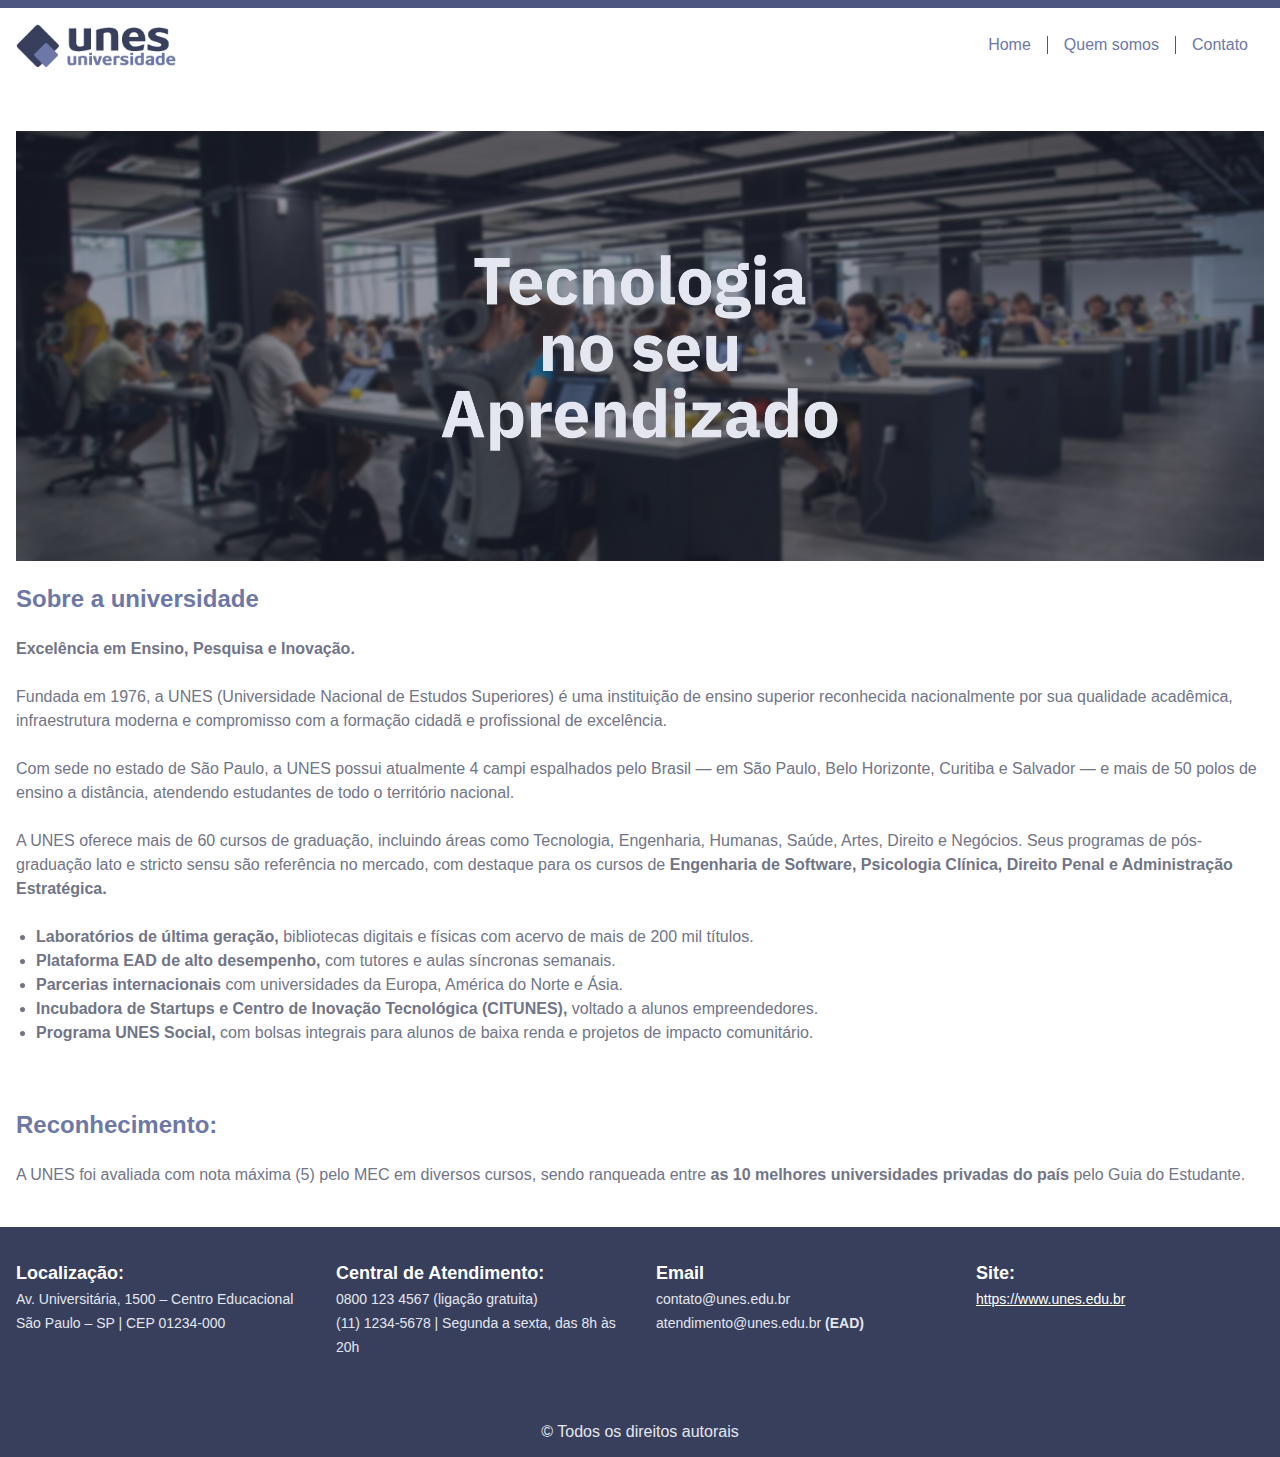
<file: index.html>
<!DOCTYPE html>
<html lang="pt-br">

<head>
	<meta charset="UTF-8">
	<meta name="viewport" content="width=device-width, initial-scale=1.0">
	<link rel="shortcut icon" type="imagex/png" href="assets/img/small-logo.png">
	<link rel="stylesheet" href="assets/css/style.css">

	<!-- Open Graph (para Facebook, LinkedIn, WhatsApp etc) -->
	<meta property="og:title" content="Universidade UNES" />
	<meta property="og:description" content="Excelência em Ensino, Pesquisa e Inovação." />
	<meta property="og:image" content="https://projetounes.vercel.app/assets/img/capa.png" />
	<meta property="og:url" content="https://projetounes.vercel.app" />
	<meta property="og:type" content="website" />
	<title>UNES | Home</title>
</head>

<body>
	<header>
		<img src="assets/img/logo.png" alt="Logo">
		<nav>
			<ul>
				<li>
					<a href="">Home</a>
				</li>
				<li>
					<a href="/quem-somos/index.html">Quem somos</a>
				</li>
				<li>
					<a href="/contato/index.html">Contato</a>
				</li>
			</ul>
		</nav>
	</header>

	<div class="line-top"></div>

	<main>
		<section>
			<img src="assets/img/capa-unes.png" alt="Capa">
			<h2>Sobre a universidade</h2>
			<p><strong>Excelência em Ensino, Pesquisa e Inovação.</strong></p>
			<p>
				Fundada em 1976, a UNES (Universidade Nacional de Estudos Superiores) é uma instituição de ensino superior reconhecida nacionalmente por sua qualidade acadêmica, infraestrutura moderna e compromisso com a formação cidadã e profissional de excelência.
			</p>
			<p>
				Com sede no estado de São Paulo, a UNES possui atualmente 4 campi espalhados pelo Brasil — em São Paulo, Belo Horizonte, Curitiba e Salvador — e mais de 50 polos de ensino a distância, atendendo estudantes de todo o território nacional.
			</p>
			<p>
				A UNES oferece mais de 60 cursos de graduação, incluindo áreas como Tecnologia, Engenharia, Humanas, Saúde, Artes, Direito e Negócios. Seus programas de pós-graduação lato e stricto sensu são referência no mercado, com destaque para os cursos de <strong>Engenharia de Software, Psicologia Clínica, Direito Penal e Administração Estratégica.</strong>
			</p>
			<ul>
				<li>
					<p><strong>Laboratórios de última geração,</strong> bibliotecas digitais e físicas com acervo de mais de 200 mil títulos.</p>
				</li>
				<li>
					<p><strong>Plataforma EAD de alto desempenho,</strong> com tutores e aulas síncronas semanais.</p>
				</li>
				<li>
					<p><strong>Parcerias internacionais</strong> com universidades da Europa, América do Norte e Ásia.</p>
				</li>
				<li>
					<p><strong>Incubadora de Startups e Centro de Inovação Tecnológica (CITUNES),</strong> voltado a alunos empreendedores.</p>
				</li>
				<li>
					<p><strong>Programa UNES Social,</strong> com bolsas integrais para alunos de baixa renda e projetos de impacto comunitário.</p>
				</li>
			</ul>

			<br>

			<h2>Reconhecimento:</h2>
			<p>
				A UNES foi avaliada com nota máxima (5) pelo MEC em diversos cursos, sendo ranqueada entre <strong>as 10 melhores universidades privadas do país</strong> pelo Guia do Estudante.
			</p>
		</section>
	</main>

	<footer>
		<div class="footer">
			<div class="column">
				<p class="title"><strong>Localização:</strong></p>
				<p>Av. Universitária, 1500 – Centro Educacional São Paulo – SP | CEP 01234-000</p>
			</div>
			<div class="column">
				<p class="title"><strong>Central de Atendimento:</strong></p>
				<p>0800 123 4567 (ligação gratuita)</p>
				<p>(11) 1234-5678 | Segunda a sexta, das 8h às 20h</p>
			</div>
			<div class="column">
				<p class="title"><strong>Email</strong></p>
				<p>contato@unes.edu.br</p>
				<p>atendimento@unes.edu.br <strong>(EAD)</strong></p>
			</div>
			<div class="column">
				<p class="title"><strong>Site:</strong></p>
				<a href="" title="site">https://www.unes.edu.br</a>
			</div>
		</div>
		&copy; Todos os direitos autorais
	</footer>
</body>

</html>
</file>
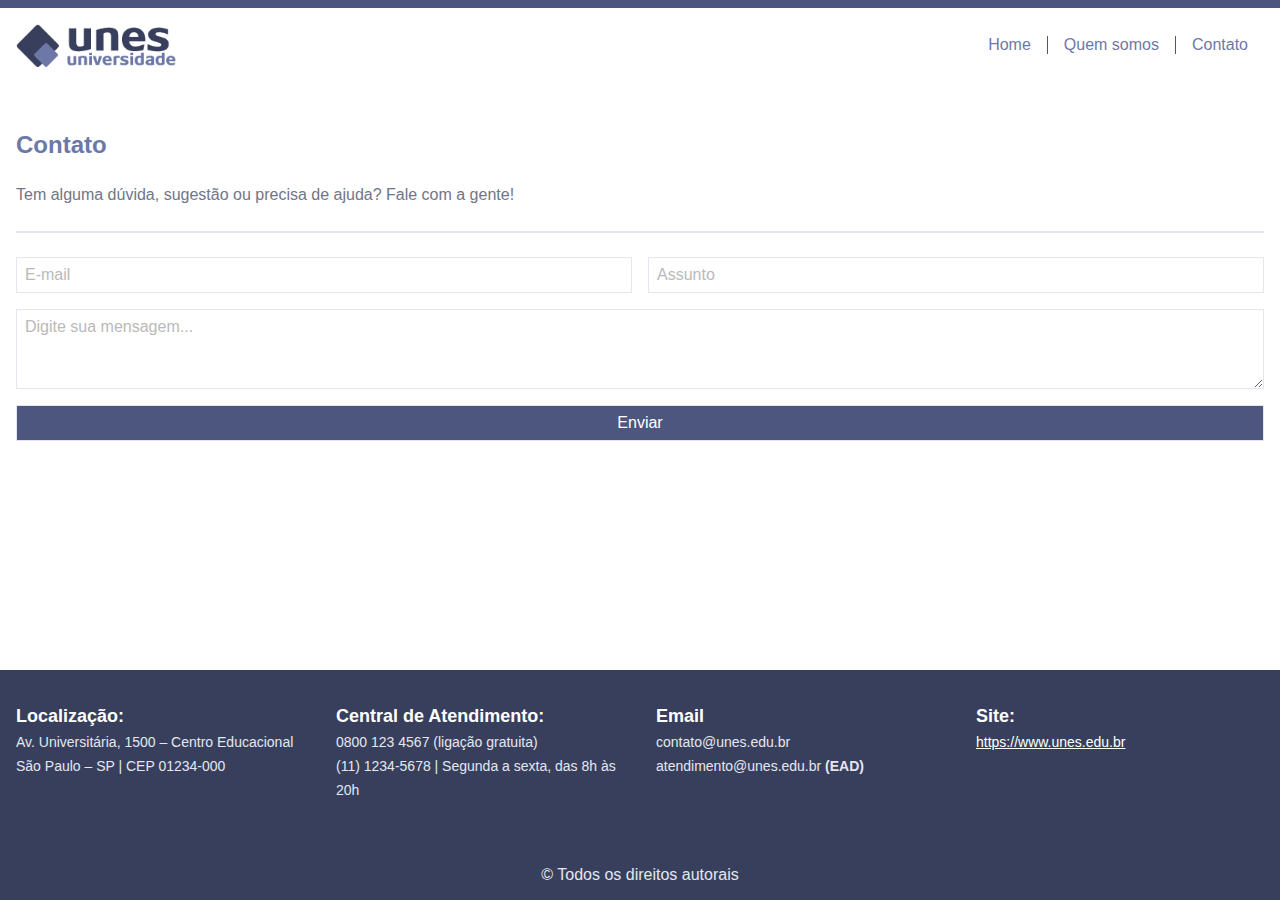
<file: contato/index.html>
<!DOCTYPE html>
<html lang="pt-br">

<head>
	<meta charset="UTF-8">
	<meta name="viewport" content="width=device-width, initial-scale=1.0">
	<link rel="shortcut icon" type="imagex/png" href="../assets/img/small-logo.png">
	<link rel="stylesheet" href="../assets/css/style.css">
	<title>UNES | Contato</title>
</head>

<body>
	<header>
		<img src="../assets/img/logo.png" alt="Logo">
		<nav>
			<ul>
				<li>
					<a href="../index.html">Home</a>
				</li>
				<li>
					<a href="/quem-somos/index.html">Quem somos</a>
				</li>
				<li>
					<a href="">Contato</a>
				</li>
			</ul>
		</nav>
	</header>

	<div class="line-top"></div>

	<main>
		<section>
			<h2>Contato</h2>
			<p>
				Tem alguma dúvida, sugestão ou precisa de ajuda? Fale com a gente!
			</p>

			<hr>

			<form>
				<div class="inputs">
					<input type="text" name="email" placeholder="E-mail">
					<input type="text" name="assunto" placeholder="Assunto">
				</div>
				<textarea placeholder="Digite sua mensagem..."></textarea>

				<input type="submit" value="Enviar">
			</form>
		</section>
	</main>

	<footer>
		<div class="footer">
			<div class="column">
				<p class="title"><strong>Localização:</strong></p>
				<p>Av. Universitária, 1500 – Centro Educacional São Paulo – SP | CEP 01234-000</p>
			</div>
			<div class="column">
				<p class="title"><strong>Central de Atendimento:</strong></p>
				<p>0800 123 4567 (ligação gratuita)</p>
				<p>(11) 1234-5678 | Segunda a sexta, das 8h às 20h</p>
			</div>
			<div class="column">
				<p class="title"><strong>Email</strong></p>
				<p>contato@unes.edu.br</p>
				<p>atendimento@unes.edu.br <strong>(EAD)</strong></p>
			</div>
			<div class="column">
				<p class="title"><strong>Site:</strong></p>
				<a href="" title="site">https://www.unes.edu.br</a>
			</div>
		</div>
		&copy; Todos os direitos autorais
	</footer>
</html>
</file>
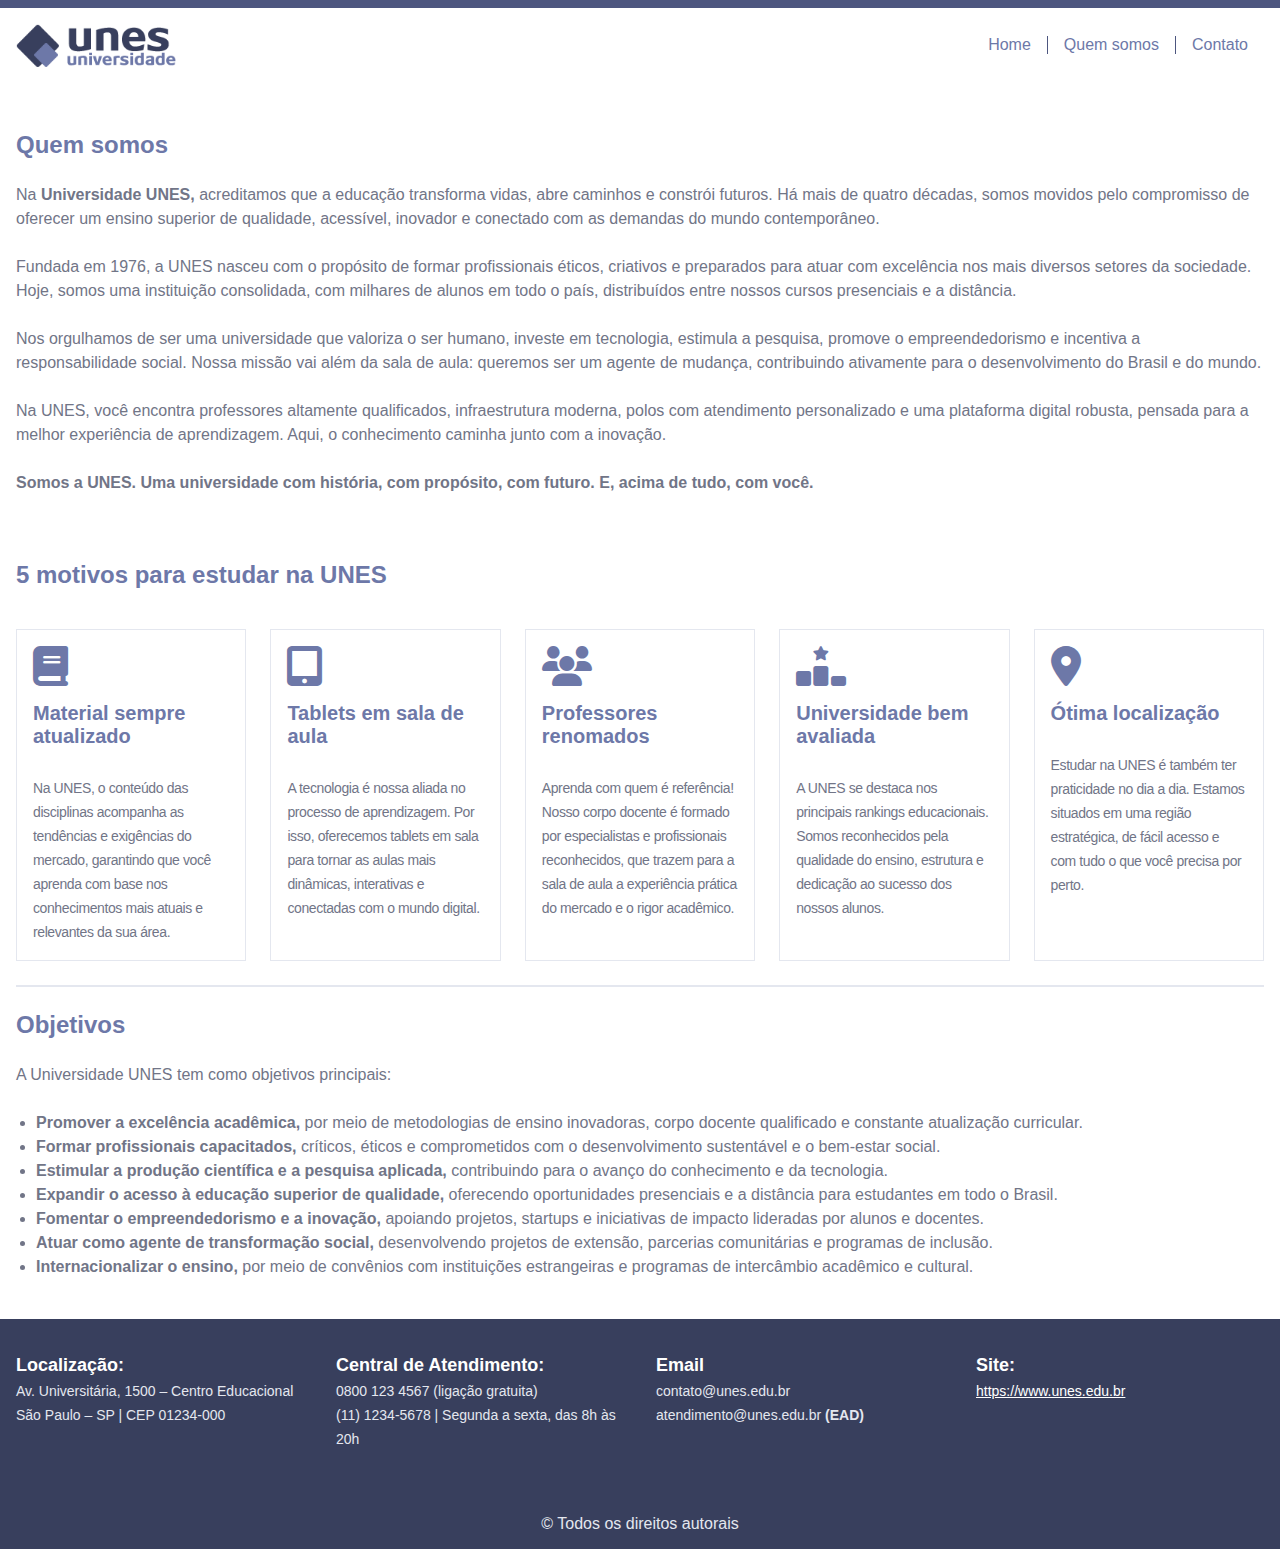
<file: quem-somos/index.html>
<!DOCTYPE html>
<html lang="pt-br">

<head>
	<meta charset="UTF-8">
	<meta name="viewport" content="width=device-width, initial-scale=1.0">
	<link rel="shortcut icon" type="imagex/png" href="../assets/img/small-logo.png">
	<link rel="stylesheet" href="../assets/css/style.css">
	<link rel="stylesheet" href="https://cdnjs.cloudflare.com/ajax/libs/font-awesome/6.7.2/css/all.min.css" integrity="sha512-Evv84Mr4kqVGRNSgIGL/F/aIDqQb7xQ2vcrdIwxfjThSH8CSR7PBEakCr51Ck+w+/U6swU2Im1vVX0SVk9ABhg==" crossorigin="anonymous" referrerpolicy="no-referrer" />
	<title>UNES | Quem somos</title>
</head>

<body>

	<header>
		<img src="../assets/img/logo.png" alt="Logo">
		<nav>
			<ul>
				<li>
					<a href="../index.html">Home</a>
				</li>
				<li>
					<a href="">Quem somos</a>
				</li>
				<li>
					<a href="/contato/index.html">Contato</a>
				</li>
			</ul>
		</nav>
	</header>

	<div class="line-top"></div>

	<main>
		<section>
			<h2>Quem somos</h2>
			<p>
				Na <strong>Universidade UNES,</strong> acreditamos que a educação transforma vidas, abre caminhos e constrói
				futuros. Há mais de quatro décadas, somos movidos pelo compromisso de oferecer um ensino superior de qualidade,
				acessível, inovador e conectado com as demandas do mundo contemporâneo.
			</p>
			<p>
				Fundada em 1976, a UNES nasceu com o propósito de formar profissionais éticos, criativos e preparados para atuar
				com excelência nos mais diversos setores da sociedade. Hoje, somos uma instituição consolidada, com milhares de
				alunos em todo o país, distribuídos entre nossos cursos presenciais e a distância.
			</p>
			<p>
				Nos orgulhamos de ser uma universidade que valoriza o ser humano, investe em tecnologia, estimula a pesquisa,
				promove o empreendedorismo e incentiva a responsabilidade social. Nossa missão vai além da sala de aula:
				queremos ser um agente de mudança, contribuindo ativamente para o desenvolvimento do Brasil e do mundo.
			</p>
			<p>
				Na UNES, você encontra professores altamente qualificados, infraestrutura moderna, polos com atendimento
				personalizado e uma plataforma digital robusta, pensada para a melhor experiência de aprendizagem. Aqui, o
				conhecimento caminha junto com a inovação.
			</p>
			<p><strong>Somos a UNES. Uma universidade com história, com propósito, com futuro. E, acima de tudo, com
					você.</strong></p>

			<br>

			<h2>5 motivos para estudar na UNES</h2>
			<div class="cards">
				<div class="card">
					<i class="fa-solid fa-book"></i>
					<h3>Material sempre atualizado</h3>
					<p>
						Na UNES, o conteúdo das disciplinas acompanha as tendências e exigências do mercado, garantindo que você aprenda com base nos conhecimentos mais atuais e relevantes da sua área.
					</p>
				</div>
				<div class="card">
					<i class="fa-solid fa-tablet-screen-button"></i>
					<h3>Tablets em sala de aula</h3>
					<p>
						A tecnologia é nossa aliada no processo de aprendizagem. Por isso, oferecemos tablets em sala para tornar as aulas mais dinâmicas, interativas e conectadas com o mundo digital.
					</p>
				</div>
				<div class="card">
					<i class="fa-solid fa-users"></i>
					<h3>Professores renomados</h3>
					<p>
						Aprenda com quem é referência! Nosso corpo docente é formado por especialistas e profissionais reconhecidos, que trazem para a sala de aula a experiência prática do mercado e o rigor acadêmico.
					</p>
				</div>
				<div class="card">
					<i class="fa-solid fa-ranking-star"></i>
					<h3>Universidade bem avaliada</h3>
					<p>
						A UNES se destaca nos principais rankings educacionais. Somos reconhecidos pela qualidade do ensino, estrutura e dedicação ao sucesso dos nossos alunos.
					</p>
				</div>
				<div class="card">
					<i class="fa-solid fa-location-dot"></i>
					<h3>Ótima localização</h3>
					<p>
						Estudar na UNES é também ter praticidade no dia a dia. Estamos situados em uma região estratégica, de fácil acesso e com tudo o que você precisa por perto.
					</p>
				</div>
			</div>

			<hr>

			<h2>Objetivos</h2>
			<p>
				A Universidade UNES tem como objetivos principais:
			</p>
			<ul>
				<li>
					<p><strong>Promover a excelência acadêmica,</strong> por meio de metodologias de ensino inovadoras, corpo
						docente qualificado e constante atualização curricular.</p>
				</li>
				<li>
					<p><strong>Formar profissionais capacitados,</strong> críticos, éticos e comprometidos com o desenvolvimento
						sustentável e o bem-estar social.</p>
				</li>
				<li>
					<p><strong>Estimular a produção científica e a pesquisa aplicada,</strong> contribuindo para o avanço do
						conhecimento e da tecnologia.</p>
				</li>
				<li>
					<p><strong>Expandir o acesso à educação superior de qualidade,</strong> oferecendo oportunidades presenciais e
						a distância para estudantes em todo o Brasil.</p>
				</li>
				<li>
					<p><strong>Fomentar o empreendedorismo e a inovação,</strong> apoiando projetos, startups e iniciativas de
						impacto lideradas por alunos e docentes.</p>
				</li>
				<li>
					<p><strong>Atuar como agente de transformação social,</strong> desenvolvendo projetos de extensão, parcerias
						comunitárias e programas de inclusão.</p>
				</li>
				<li>
					<p><strong>Internacionalizar o ensino,</strong> por meio de convênios com instituições estrangeiras e
						programas de intercâmbio acadêmico e cultural.</p>
				</li>
			</ul>
		</section>
	</main>

	<footer>
		<div class="footer">
			<div class="column">
				<p class="title"><strong>Localização:</strong></p>
				<p>Av. Universitária, 1500 – Centro Educacional São Paulo – SP | CEP 01234-000</p>
			</div>
			<div class="column">
				<p class="title"><strong>Central de Atendimento:</strong></p>
				<p>0800 123 4567 (ligação gratuita)</p>
				<p>(11) 1234-5678 | Segunda a sexta, das 8h às 20h</p>
			</div>
			<div class="column">
				<p class="title"><strong>Email</strong></p>
				<p>contato@unes.edu.br</p>
				<p>atendimento@unes.edu.br <strong>(EAD)</strong></p>
			</div>
			<div class="column">
				<p class="title"><strong>Site:</strong></p>
				<a href="" title="site">https://www.unes.edu.br</a>
			</div>
		</div>
		&copy; Todos os direitos autorais
	</footer>

</html>
</file>
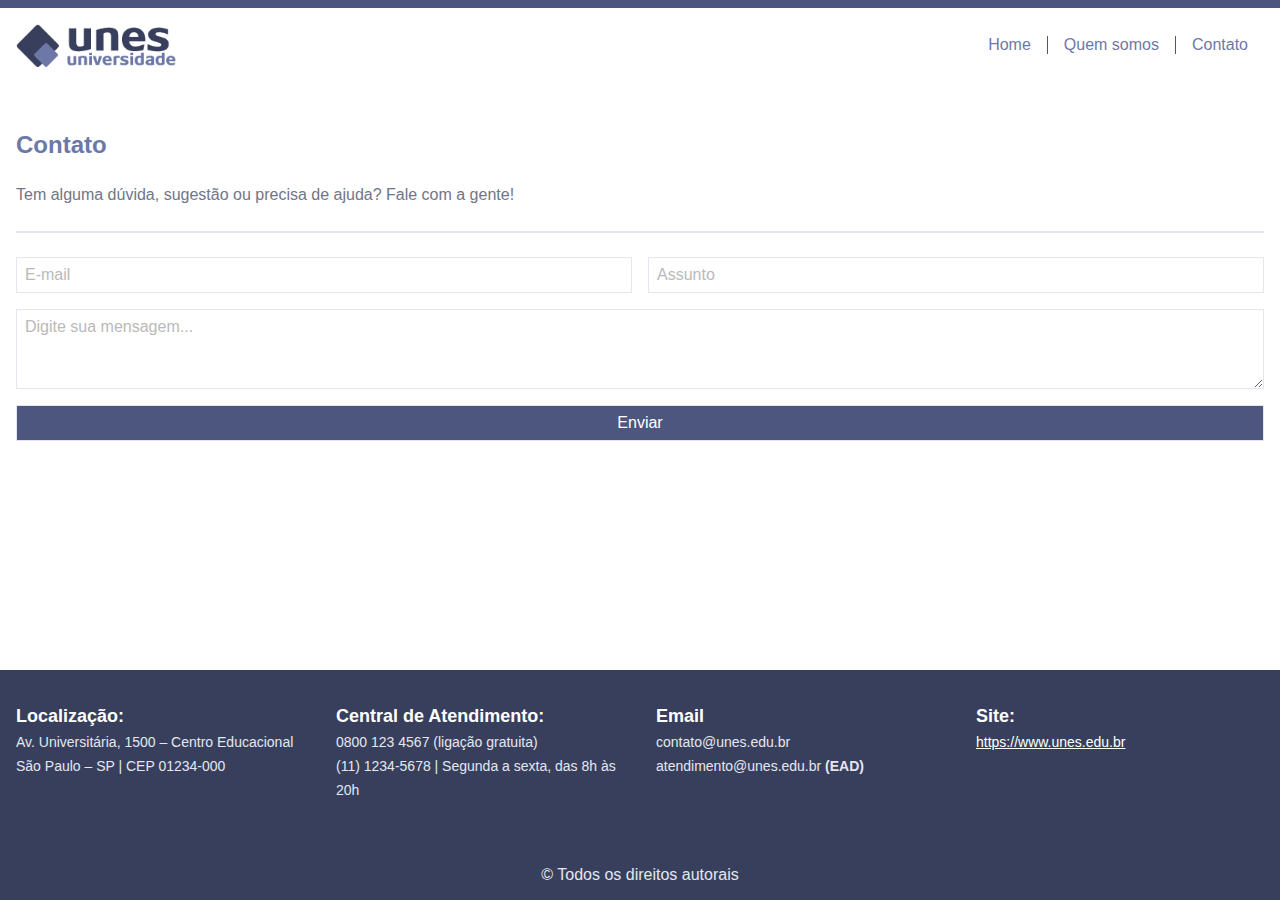
<file: pages/contato/index.html>
<!DOCTYPE html>
<html lang="pt-br">

<head>
	<meta charset="UTF-8">
	<meta name="viewport" content="width=device-width, initial-scale=1.0">
	<link rel="shortcut icon" type="imagex/png" href="../../assets/img/small-logo.png">
	<link rel="stylesheet" href="../../assets/css/style.css">
	<title>UNES | Contato</title>
</head>

<body>
	<header>
		<img src="../../assets/img/logo.png" alt="Logo">
		<nav>
			<ul>
				<li>
					<a href="../home/index.html">Home</a>
				</li>
				<li>
					<a href="../quem-somos/index.html">Quem somos</a>
				</li>
				<li>
					<a href="">Contato</a>
				</li>
			</ul>
		</nav>
	</header>

	<div class="line-top"></div>

	<main>
		<section>
			<h2>Contato</h2>
			<p>
				Tem alguma dúvida, sugestão ou precisa de ajuda? Fale com a gente!
			</p>

			<hr>

			<form>
				<div class="inputs">
					<input type="text" name="email" placeholder="E-mail">
					<input type="text" name="assunto" placeholder="Assunto">
				</div>
				<textarea placeholder="Digite sua mensagem..."></textarea>

				<input type="submit" value="Enviar">
			</form>
		</section>
	</main>

	<footer>
		<div class="footer">
			<div class="column">
				<p class="title"><strong>Localização:</strong></p>
				<p>Av. Universitária, 1500 – Centro Educacional São Paulo – SP | CEP 01234-000</p>
			</div>
			<div class="column">
				<p class="title"><strong>Central de Atendimento:</strong></p>
				<p>0800 123 4567 (ligação gratuita)</p>
				<p>(11) 1234-5678 | Segunda a sexta, das 8h às 20h</p>
			</div>
			<div class="column">
				<p class="title"><strong>Email</strong></p>
				<p>contato@unes.edu.br</p>
				<p>atendimento@unes.edu.br <strong>(EAD)</strong></p>
			</div>
			<div class="column">
				<p class="title"><strong>Site:</strong></p>
				<a href="" title="site">https://www.unes.edu.br</a>
			</div>
		</div>
		&copy; Todos os direitos autorais
	</footer>
</html>
</file>
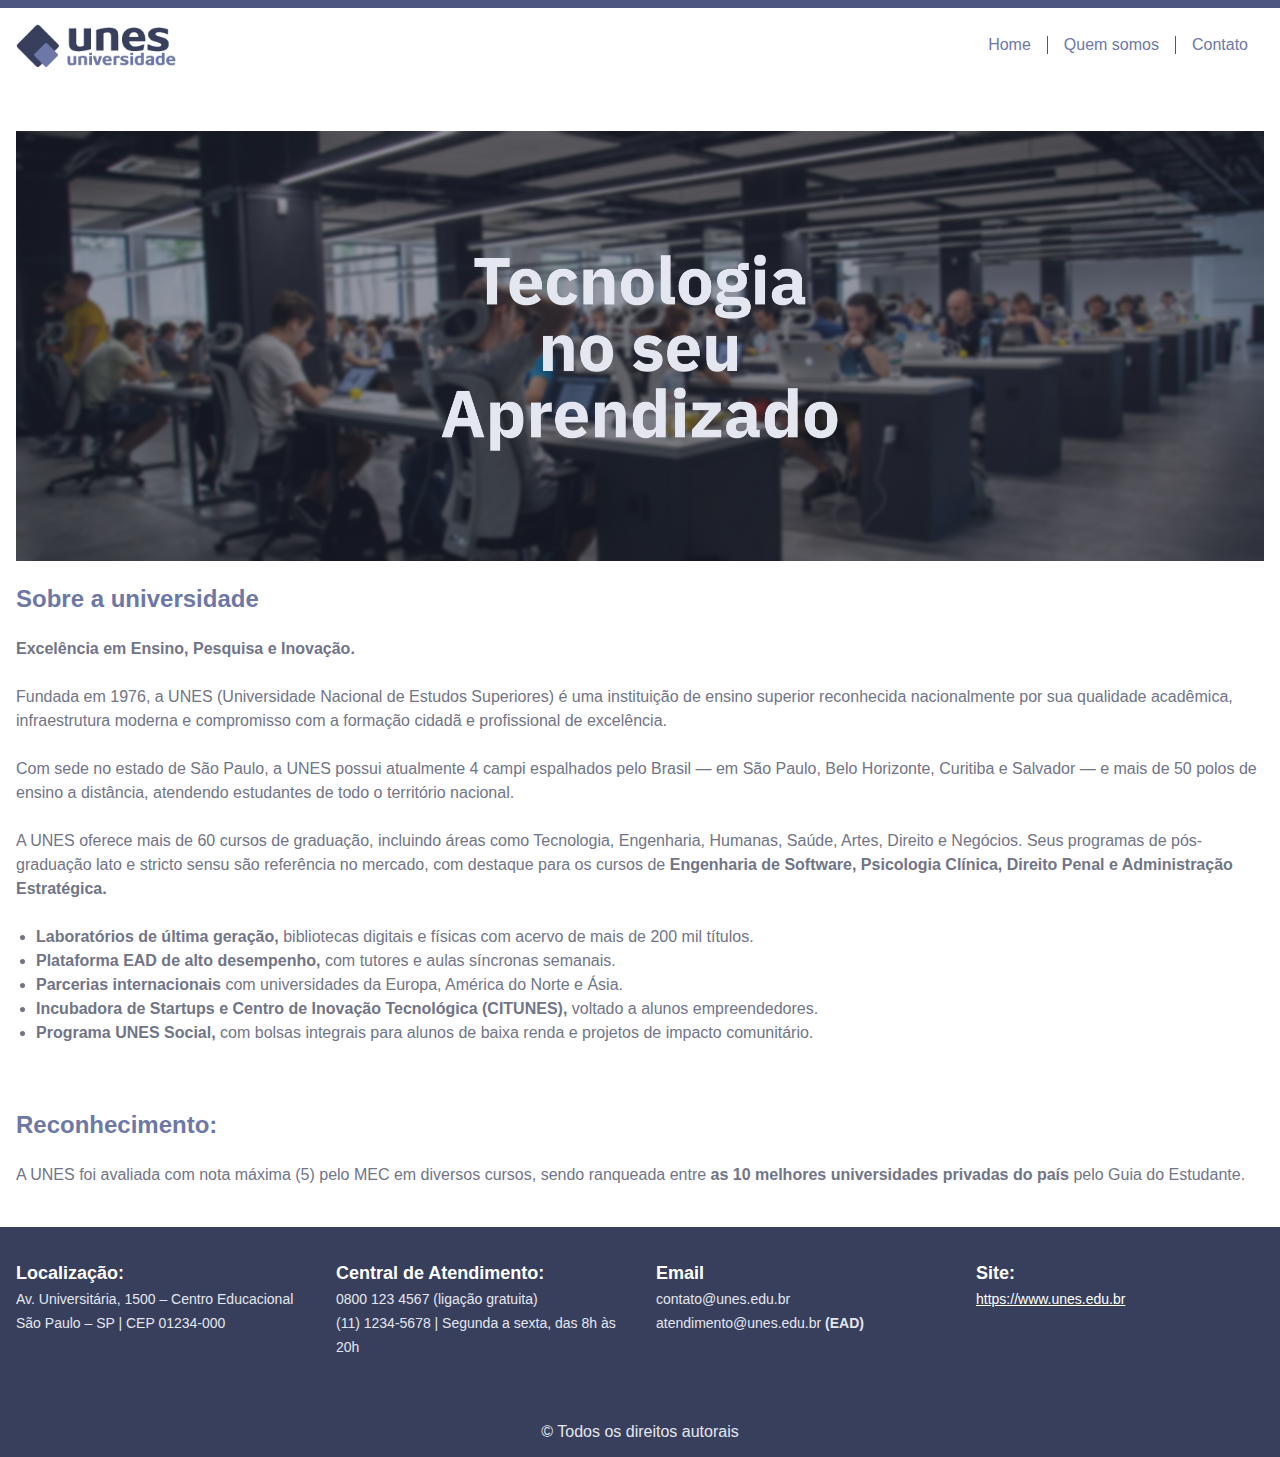
<file: pages/home/index.html>
<!DOCTYPE html>
<html lang="pt-br">

<head>
	<meta charset="UTF-8">
	<meta name="viewport" content="width=device-width, initial-scale=1.0">
	<link rel="shortcut icon" type="imagex/png" href="../../assets/img/small-logo.png">
	<link rel="stylesheet" href="../../assets/css/style.css">
	<title>UNES | Home</title>
</head>

<body>
	<header>
		<img src="../../assets/img/logo.png" alt="Logo">
		<nav>
			<ul>
				<li>
					<a href="">Home</a>
				</li>
				<li>
					<a href="../quem-somos/index.html">Quem somos</a>
				</li>
				<li>
					<a href="../contato/index.html">Contato</a>
				</li>
			</ul>
		</nav>
	</header>

	<div class="line-top"></div>

	<main>
		<section>
			<img src="../../assets/img/capa-unes.png" alt="Capa">
			<h2>Sobre a universidade</h2>
			<p><strong>Excelência em Ensino, Pesquisa e Inovação.</strong></p>
			<p>
				Fundada em 1976, a UNES (Universidade Nacional de Estudos Superiores) é uma instituição de ensino superior reconhecida nacionalmente por sua qualidade acadêmica, infraestrutura moderna e compromisso com a formação cidadã e profissional de excelência.
			</p>
			<p>
				Com sede no estado de São Paulo, a UNES possui atualmente 4 campi espalhados pelo Brasil — em São Paulo, Belo Horizonte, Curitiba e Salvador — e mais de 50 polos de ensino a distância, atendendo estudantes de todo o território nacional.
			</p>
			<p>
				A UNES oferece mais de 60 cursos de graduação, incluindo áreas como Tecnologia, Engenharia, Humanas, Saúde, Artes, Direito e Negócios. Seus programas de pós-graduação lato e stricto sensu são referência no mercado, com destaque para os cursos de <strong>Engenharia de Software, Psicologia Clínica, Direito Penal e Administração Estratégica.</strong>
			</p>
			<ul>
				<li>
					<p><strong>Laboratórios de última geração,</strong> bibliotecas digitais e físicas com acervo de mais de 200 mil títulos.</p>
				</li>
				<li>
					<p><strong>Plataforma EAD de alto desempenho,</strong> com tutores e aulas síncronas semanais.</p>
				</li>
				<li>
					<p><strong>Parcerias internacionais</strong> com universidades da Europa, América do Norte e Ásia.</p>
				</li>
				<li>
					<p><strong>Incubadora de Startups e Centro de Inovação Tecnológica (CITUNES),</strong> voltado a alunos empreendedores.</p>
				</li>
				<li>
					<p><strong>Programa UNES Social,</strong> com bolsas integrais para alunos de baixa renda e projetos de impacto comunitário.</p>
				</li>
			</ul>

			<br>

			<h2>Reconhecimento:</h2>
			<p>
				A UNES foi avaliada com nota máxima (5) pelo MEC em diversos cursos, sendo ranqueada entre <strong>as 10 melhores universidades privadas do país</strong> pelo Guia do Estudante.
			</p>
		</section>
	</main>

	<footer>
		<div class="footer">
			<div class="column">
				<p class="title"><strong>Localização:</strong></p>
				<p>Av. Universitária, 1500 – Centro Educacional São Paulo – SP | CEP 01234-000</p>
			</div>
			<div class="column">
				<p class="title"><strong>Central de Atendimento:</strong></p>
				<p>0800 123 4567 (ligação gratuita)</p>
				<p>(11) 1234-5678 | Segunda a sexta, das 8h às 20h</p>
			</div>
			<div class="column">
				<p class="title"><strong>Email</strong></p>
				<p>contato@unes.edu.br</p>
				<p>atendimento@unes.edu.br <strong>(EAD)</strong></p>
			</div>
			<div class="column">
				<p class="title"><strong>Site:</strong></p>
				<a href="" title="site">https://www.unes.edu.br</a>
			</div>
		</div>
		&copy; Todos os direitos autorais
	</footer>
</body>

</html>
</file>
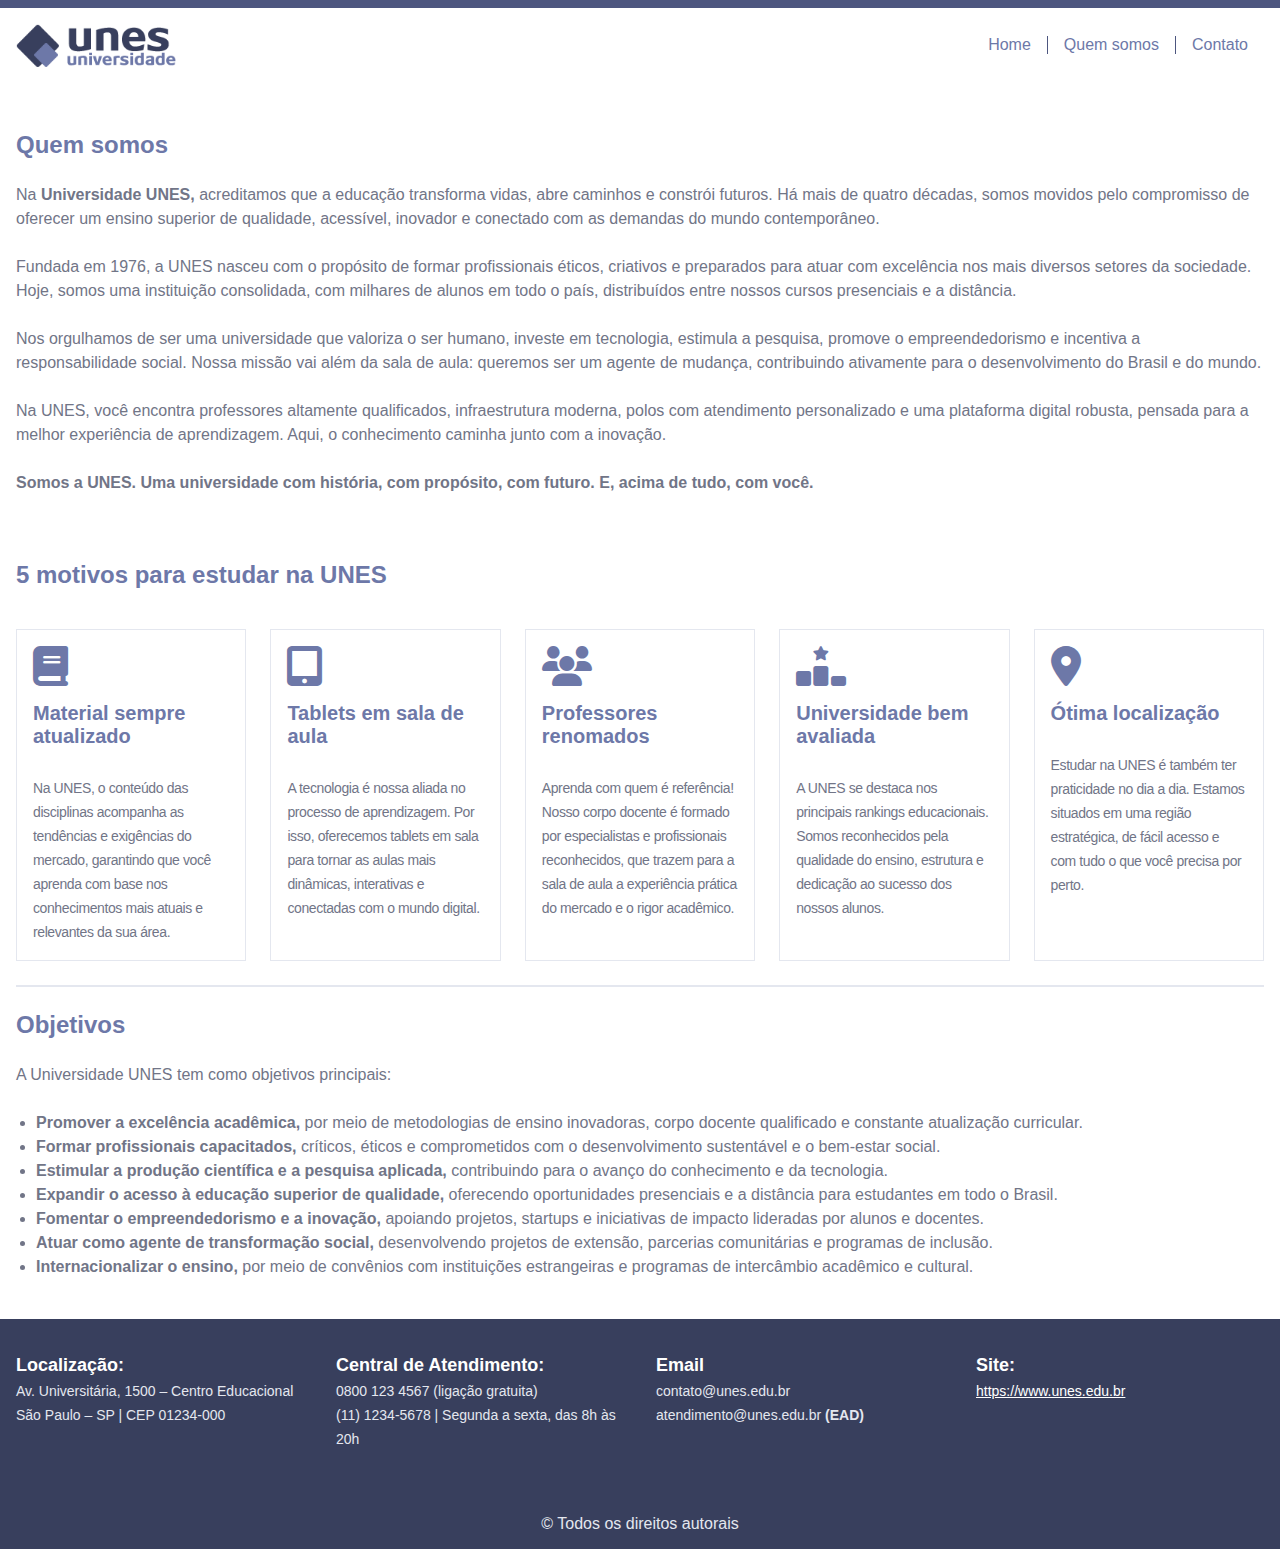
<file: pages/quem-somos/index.html>
<!DOCTYPE html>
<html lang="pt-br">

<head>
	<meta charset="UTF-8">
	<meta name="viewport" content="width=device-width, initial-scale=1.0">
	<link rel="shortcut icon" type="imagex/png" href="./assets/img/small-logo.png">
	<link rel="stylesheet" href="../../assets/css/style.css">
	<link rel="stylesheet" href="https://cdnjs.cloudflare.com/ajax/libs/font-awesome/6.7.2/css/all.min.css" integrity="sha512-Evv84Mr4kqVGRNSgIGL/F/aIDqQb7xQ2vcrdIwxfjThSH8CSR7PBEakCr51Ck+w+/U6swU2Im1vVX0SVk9ABhg==" crossorigin="anonymous" referrerpolicy="no-referrer" />

	<!-- Open Graph (para Facebook, LinkedIn, WhatsApp etc) -->
	<meta property="og:title" content="Universidade UNES" />
	<meta property="og:description" content="Excelência em Ensino, Pesquisa e Inovação." />
	<meta property="og:image" content="https://projetounes.vercel.app/Thumbnail.png" />
	<meta property="og:url" content="https://projetounes.vercel.app" />
	<meta property="og:type" content="website" />
	<title>UNES | Quem somos</title>
</head>

<body>

	<header>
		<img src="../../assets/img/logo.png" alt="Logo">
		<nav>
			<ul>
				<li>
					<a href="../home/index.html">Home</a>
				</li>
				<li>
					<a href="">Quem somos</a>
				</li>
				<li>
					<a href="../contato/index.html">Contato</a>
				</li>
			</ul>
		</nav>
	</header>

	<div class="line-top"></div>

	<main>
		<section>
			<h2>Quem somos</h2>
			<p>
				Na <strong>Universidade UNES,</strong> acreditamos que a educação transforma vidas, abre caminhos e constrói
				futuros. Há mais de quatro décadas, somos movidos pelo compromisso de oferecer um ensino superior de qualidade,
				acessível, inovador e conectado com as demandas do mundo contemporâneo.
			</p>
			<p>
				Fundada em 1976, a UNES nasceu com o propósito de formar profissionais éticos, criativos e preparados para atuar
				com excelência nos mais diversos setores da sociedade. Hoje, somos uma instituição consolidada, com milhares de
				alunos em todo o país, distribuídos entre nossos cursos presenciais e a distância.
			</p>
			<p>
				Nos orgulhamos de ser uma universidade que valoriza o ser humano, investe em tecnologia, estimula a pesquisa,
				promove o empreendedorismo e incentiva a responsabilidade social. Nossa missão vai além da sala de aula:
				queremos ser um agente de mudança, contribuindo ativamente para o desenvolvimento do Brasil e do mundo.
			</p>
			<p>
				Na UNES, você encontra professores altamente qualificados, infraestrutura moderna, polos com atendimento
				personalizado e uma plataforma digital robusta, pensada para a melhor experiência de aprendizagem. Aqui, o
				conhecimento caminha junto com a inovação.
			</p>
			<p><strong>Somos a UNES. Uma universidade com história, com propósito, com futuro. E, acima de tudo, com
					você.</strong></p>

			<br>

			<h2>5 motivos para estudar na UNES</h2>
			<div class="cards">
				<div class="card">
					<i class="fa-solid fa-book"></i>
					<h3>Material sempre atualizado</h3>
					<p>
						Na UNES, o conteúdo das disciplinas acompanha as tendências e exigências do mercado, garantindo que você aprenda com base nos conhecimentos mais atuais e relevantes da sua área.
					</p>
				</div>
				<div class="card">
					<i class="fa-solid fa-tablet-screen-button"></i>
					<h3>Tablets em sala de aula</h3>
					<p>
						A tecnologia é nossa aliada no processo de aprendizagem. Por isso, oferecemos tablets em sala para tornar as aulas mais dinâmicas, interativas e conectadas com o mundo digital.
					</p>
				</div>
				<div class="card">
					<i class="fa-solid fa-users"></i>
					<h3>Professores renomados</h3>
					<p>
						Aprenda com quem é referência! Nosso corpo docente é formado por especialistas e profissionais reconhecidos, que trazem para a sala de aula a experiência prática do mercado e o rigor acadêmico.
					</p>
				</div>
				<div class="card">
					<i class="fa-solid fa-ranking-star"></i>
					<h3>Universidade bem avaliada</h3>
					<p>
						A UNES se destaca nos principais rankings educacionais. Somos reconhecidos pela qualidade do ensino, estrutura e dedicação ao sucesso dos nossos alunos.
					</p>
				</div>
				<div class="card">
					<i class="fa-solid fa-location-dot"></i>
					<h3>Ótima localização</h3>
					<p>
						Estudar na UNES é também ter praticidade no dia a dia. Estamos situados em uma região estratégica, de fácil acesso e com tudo o que você precisa por perto.
					</p>
				</div>
			</div>

			<hr>

			<h2>Objetivos</h2>
			<p>
				A Universidade UNES tem como objetivos principais:
			</p>
			<ul>
				<li>
					<p><strong>Promover a excelência acadêmica,</strong> por meio de metodologias de ensino inovadoras, corpo
						docente qualificado e constante atualização curricular.</p>
				</li>
				<li>
					<p><strong>Formar profissionais capacitados,</strong> críticos, éticos e comprometidos com o desenvolvimento
						sustentável e o bem-estar social.</p>
				</li>
				<li>
					<p><strong>Estimular a produção científica e a pesquisa aplicada,</strong> contribuindo para o avanço do
						conhecimento e da tecnologia.</p>
				</li>
				<li>
					<p><strong>Expandir o acesso à educação superior de qualidade,</strong> oferecendo oportunidades presenciais e
						a distância para estudantes em todo o Brasil.</p>
				</li>
				<li>
					<p><strong>Fomentar o empreendedorismo e a inovação,</strong> apoiando projetos, startups e iniciativas de
						impacto lideradas por alunos e docentes.</p>
				</li>
				<li>
					<p><strong>Atuar como agente de transformação social,</strong> desenvolvendo projetos de extensão, parcerias
						comunitárias e programas de inclusão.</p>
				</li>
				<li>
					<p><strong>Internacionalizar o ensino,</strong> por meio de convênios com instituições estrangeiras e
						programas de intercâmbio acadêmico e cultural.</p>
				</li>
			</ul>
		</section>
	</main>

	<footer>
		<div class="footer">
			<div class="column">
				<p class="title"><strong>Localização:</strong></p>
				<p>Av. Universitária, 1500 – Centro Educacional São Paulo – SP | CEP 01234-000</p>
			</div>
			<div class="column">
				<p class="title"><strong>Central de Atendimento:</strong></p>
				<p>0800 123 4567 (ligação gratuita)</p>
				<p>(11) 1234-5678 | Segunda a sexta, das 8h às 20h</p>
			</div>
			<div class="column">
				<p class="title"><strong>Email</strong></p>
				<p>contato@unes.edu.br</p>
				<p>atendimento@unes.edu.br <strong>(EAD)</strong></p>
			</div>
			<div class="column">
				<p class="title"><strong>Site:</strong></p>
				<a href="" title="site">https://www.unes.edu.br</a>
			</div>
		</div>
		&copy; Todos os direitos autorais
	</footer>

</html>
</file>
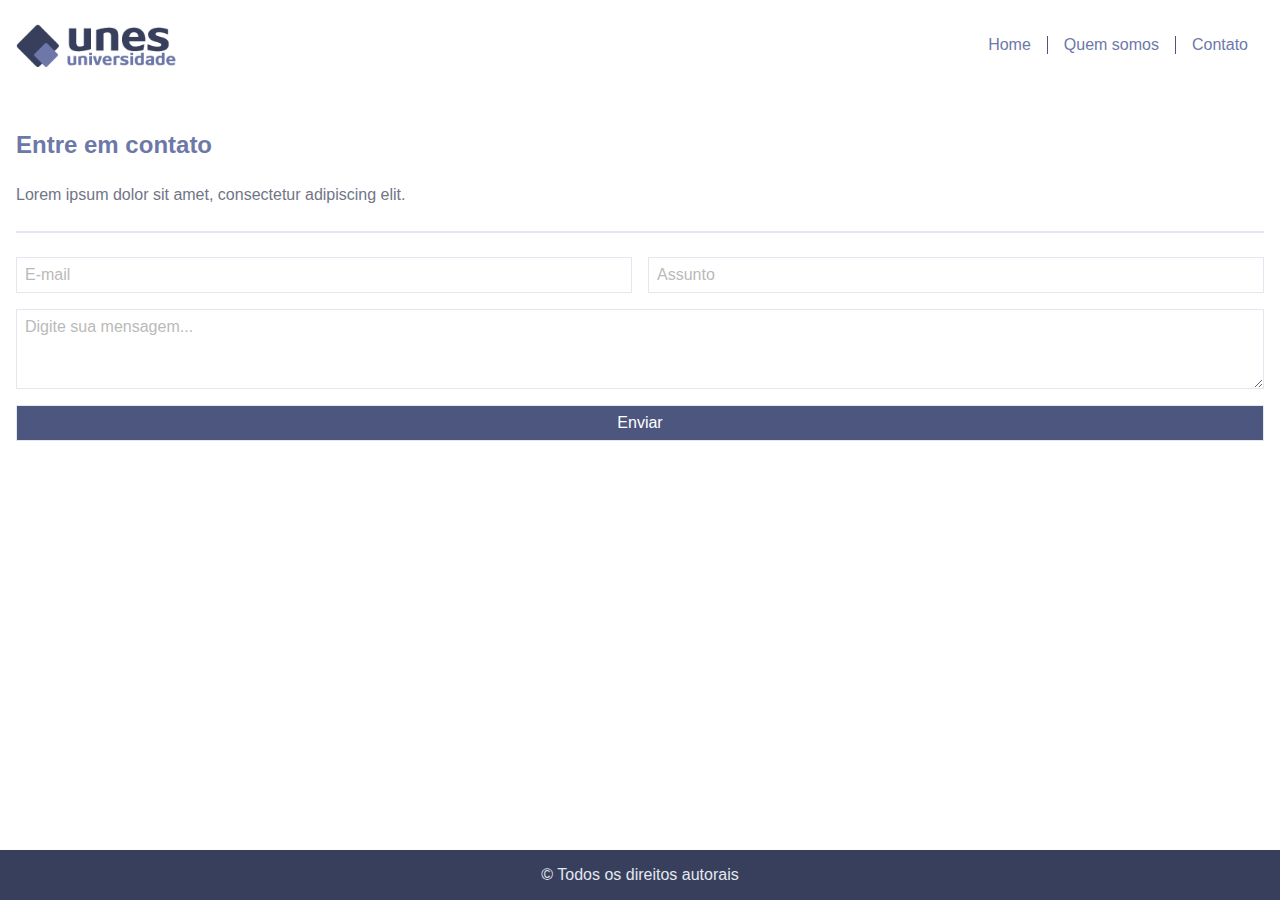
<file: contato.html>
<!DOCTYPE html>
<html lang="pt-br">

<head>
	<meta charset="UTF-8">
	<meta name="viewport" content="width=device-width, initial-scale=1.0">
	<link rel="stylesheet" href="style.css">
	<title>UNES | Contato</title>
</head>

<body>
	<header>
		<img src="assets/img/logo.png" alt="Logo">
		<nav>
			<ul>
				<li>
					<a href="index.html">Home</a>
				</li>
				<li>
					<a href="quem-somos.html">Quem somos</a>
				</li>
				<li>
					<a href="">Contato</a>
				</li>
			</ul>
		</nav>
	</header>

	<main>
		<section>
			<h2>Entre em contato</h2>
			<p>
				Lorem ipsum dolor sit amet, consectetur adipiscing elit.
			</p>

			<hr>

			<form>
				<div class="inputs">
					<input type="text" name="email" placeholder="E-mail">
					<input type="text" name="assunto" placeholder="Assunto">
				</div>
				<textarea placeholder="Digite sua mensagem..."></textarea>

				<input type="submit" value="Enviar">
			</form>
		</section>
	</main>

	<footer>
		&copy; Todos os direitos autorais
	</footer>
</html>
</file>
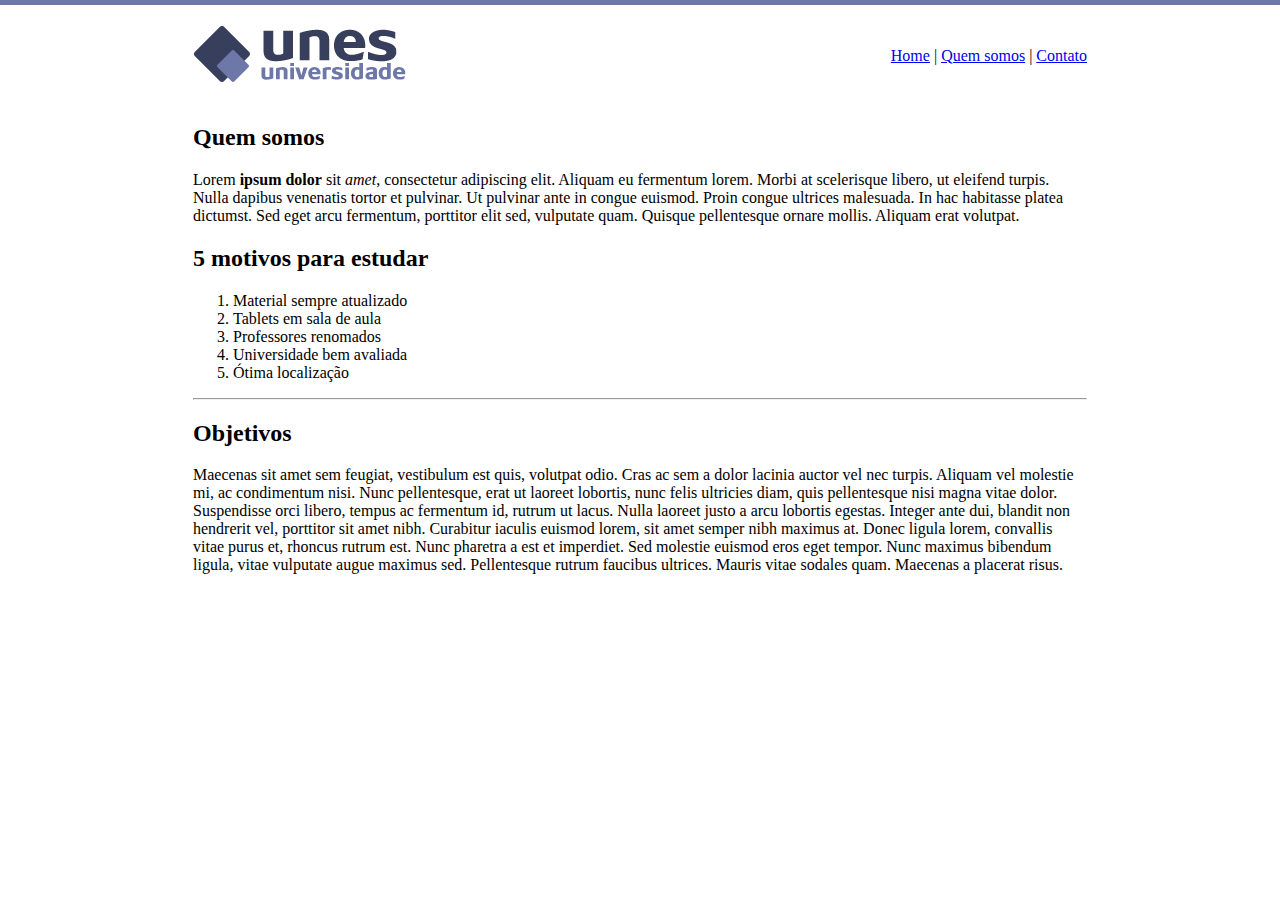
<file: quem-somos.html>
<!DOCTYPE html>
<html>
	<head>
		<meta charset="utf-8">
		<title>UNES - Quem somos</title>
	</head>

	<body background="imagens/fundo2.png">

		<table border="0" width="900" align="center">
			
			<tr>
				<td height="89"><img src="imagens/logo.png"></td>
				<td align="right">
					<a href="index.html">Home</a> |
					<a href="quem-somos.html">Quem somos</a> |
					<a href="contato.html">Contato</a>
				</td>
			</tr>
			
			<tr>
				<td colspan="2">

					<h2>Quem somos</h2>
					<p>
						Lorem <strong>ipsum dolor</strong> sit <em>amet</em>, consectetur adipiscing elit. Aliquam eu fermentum lorem. Morbi at scelerisque libero, ut eleifend turpis. Nulla dapibus venenatis tortor et pulvinar. Ut pulvinar ante in congue euismod. Proin congue ultrices malesuada. In hac habitasse platea dictumst. Sed eget arcu fermentum, porttitor elit sed, vulputate quam. Quisque pellentesque ornare mollis. Aliquam erat volutpat.
					</p>

					<h2>5 motivos para estudar</h2>
					<ol>
						<li>Material sempre atualizado</li>
						<li>Tablets em sala de aula</li>
						<li>Professores renomados</li>
						<li>Universidade bem avaliada</li>
						<li>Ótima localização</li>
					</ol>

					<hr>

					<h2>Objetivos</h2>
					<p>
						Maecenas sit amet sem feugiat, vestibulum est quis, volutpat odio. Cras ac sem a dolor lacinia auctor vel nec turpis. Aliquam vel molestie mi, ac condimentum nisi. Nunc pellentesque, erat ut laoreet lobortis, nunc felis ultricies diam, quis pellentesque nisi magna vitae dolor. Suspendisse orci libero, tempus ac fermentum id, rutrum ut lacus. Nulla laoreet justo a arcu lobortis egestas. Integer ante dui, blandit non hendrerit vel, porttitor sit amet nibh. Curabitur iaculis euismod lorem, sit amet semper nibh maximus at. Donec ligula lorem, convallis vitae purus et, rhoncus rutrum est. Nunc pharetra a est et imperdiet. Sed molestie euismod eros eget tempor. Nunc maximus bibendum ligula, vitae vulputate augue maximus sed. Pellentesque rutrum faucibus ultrices. Mauris vitae sodales quam. Maecenas a placerat risus.
					</p>
				</td>
			</tr>
</html>
</file>
<file: assets/css/style.css>
* {
  padding: 0;
  margin: 0;
  box-sizing: border-box;
  font-family: 'Inter', sans-serif;
}

:root {
  --primary: #4D567F;
  --primary-hover: #383F5D;
  --secondary: #6D78A8;
  --secondary-hover: #8C95BA;
  --text: #515567;
  --paragraph: #717587;
  --border: #E4E7EF;
}

body {
  display: grid;
  grid-template-rows: auto 1fr auto;
  position: relative;
  height: 100vh;
}

.line-top {
  position: fixed;
  top: 0;
  left: 0;
  width: 100%;
  z-index: 10;
  height: 8px;
  background-color: var(--primary);
}

header {
  display: flex;
  align-items: center;
  justify-content: space-between;
  padding: 1.5rem 1rem;
  width: 100%;
  max-width: 1400px;
  margin: 0 auto;
  position: sticky;
  top: 0;
  background-color: #FFF;
  z-index: 2;

  img {
    width: 160px;
  }

  nav {
    ul {
      display: flex;
      align-items: center;
      list-style: none;

      li {
        padding: 0 .5rem;
        border-right: 1px solid var(--primary);

        &:nth-last-child(1) {
          border-right: none;
        }

        a {
          color: var(--secondary);
          text-decoration: none;
          padding: .25rem .5rem;
          transition: all .2s linear;

          &:hover {
            background-color: var(--primary);
            color: #FFF;
          }
        }
      }
    }
  }
}

main {
  width: 100%;
  max-width: 1400px;
  margin: 0 auto;
  padding: 2.5rem 1rem;

  section {
    display: flex;
    flex-direction: column;
    gap: 1.5rem;

    h2 {
      color: var(--secondary);
    }

    .cards {
      display: grid;
      grid-template-columns: repeat(5, 1fr);
      gap: 1.5rem;
      padding-top: 1rem;

      .card {
        display: flex;
        flex-direction: column;
        gap: 1rem;
        padding: 1rem;
        border: 1px solid var(--border);
        cursor: default;

        i {
          font-size: 2.5rem;
          color: var(--secondary);
        }

        h3 {
          font-size: 1.25rem;
          color: var(--secondary);
        }

        p {
          color: var(--paragraph);
          font-size: .875rem;
          line-height: 24px;
          letter-spacing: -0.4px;
          margin-top: .75rem;
        }
      }
    }

    img {
      width: 100%;
    }

    p {
      color: var(--paragraph);
      line-height: 24px;
    }

    ul, ol {
      margin-left: 1.25rem;
      line-height: 24px;
      color: var(--paragraph);
    }

    hr {
      border: 1px solid var(--border);
    }

    form {
      display: flex;
      flex-wrap: wrap;
      gap: 1rem;
      width: 100%;
      margin: 0 auto;

      .inputs {
        display: flex;
        align-items: center;
        gap: 1rem;
        width: 100%;
      }
      
      input {
        font-size: 1rem;
        padding: .5rem;
        border: 1px solid var(--border);
        width: 100%;
        color: var(--text);

        &::placeholder {
          opacity: .5;
        }

        &:focus {
          outline: none;
          border-color: var(--secondary);
        }

        &[type="submit"] {
          background-color: var(--primary);
          color: #FFF;
          cursor: pointer;
          transition: all .2s ease;

          &:hover {
            background-color: var(--primary-hover);
          }
        }
      }

      textarea {
        font-size: 1rem;
        padding: .5rem;
        border: 1px solid var(--border);
        width: 100%;
        resize: vertical;
        min-height: 80px;

        &::placeholder {
          opacity: .5;
        }

        &:focus {
          outline: none;
          border-color: var(--primary);
        }
      }
    }
  }
}

footer {
  background-color: var(--primary-hover);
  width: 100%;
  margin: 0 auto;
  text-align: center;
  padding: 1rem 0;
  color: var(--border);

  .footer {
    display: grid;
    grid-template-columns: repeat(4, 1fr);
    gap: 2rem;
    max-width: 1400px;
    margin: 0 auto;
    padding: 0 1rem 0 1rem;

    .column {
      text-align: left;
      line-height: 24px;
      font-size: .875rem;
      padding: 1rem 0 4rem 0;
      
      .title {
        font-size: 1.125rem;
        line-height: 28px;
        color: #FFF;
      }

      a {
        color: #FFF;
      }
    }
  }
}

@media (max-width: 1200px) {
  main {
    section {
      .cards {
        grid-template-columns: repeat(3, 1fr);
      }
    }
  }
}

@media (max-width: 768px) {
  header {
    img {
      width: 100px;
    }

    nav {
      ul {
        li {
          a {
            font-size: .875rem;
          }
        }
      }
    }
  }

  main {
    section {
      .cards {
        grid-template-columns: 1fr;
      }

      form {
        .inputs {
          flex-direction: column;
        }
      }
    }
  }

  footer {
    .footer {
      display: flex;
      flex-direction: column;
      gap: 1rem;
      padding: 0 1rem 3rem 1rem;

      .column {
        padding: 0;

        .title {
          font-size: .875rem;
          line-height: 24px;
        }
      }
    }
  }
}

@media (max-width: 420px) {
  header {
    flex-direction: column;
    gap: 1.5rem;
  }
}
</file>
<file: style.css>
* {
  padding: 0;
  margin: 0;
  box-sizing: border-box;
  font-family: 'Inter', sans-serif;
}

:root {
  --primary: #4D567F;
  --primary-hover: #383F5D;
  --secondary: #6D78A8;
  --secondary-hover: #8C95BA;
  --text: #515567;
  --paragraph: #717587;
  --border: #E4E7EF;
}

body {
  display: grid;
  grid-template-rows: auto 1fr auto;
  position: relative;
  height: 100vh;
}

.line-top {
  position: fixed;
  top: 0;
  left: 0;
  width: 100%;
  z-index: 10;
  height: 8px;
  background-color: var(--primary);
}

header {
  display: flex;
  align-items: center;
  justify-content: space-between;
  padding: 1.5rem 1rem;
  width: 100%;
  max-width: 1400px;
  margin: 0 auto;
  position: sticky;
  top: 0;
  background-color: #FFF;
  z-index: 2;

  img {
    width: 160px;
  }

  nav {
    ul {
      display: flex;
      align-items: center;
      list-style: none;

      li {
        padding: 0 .5rem;
        border-right: 1px solid var(--primary);

        &:nth-last-child(1) {
          border-right: none;
        }

        a {
          color: var(--secondary);
          text-decoration: none;
          padding: .25rem .5rem;
          transition: all .2s linear;

          &:hover {
            background-color: var(--primary);
            color: #FFF;
          }
        }
      }
    }
  }
}

main {
  width: 100%;
  max-width: 1400px;
  margin: 0 auto;
  padding: 2.5rem 1rem;

  section {
    display: flex;
    flex-direction: column;
    gap: 1.5rem;

    h2 {
      color: var(--secondary);
    }

    .cards {
      display: grid;
      grid-template-columns: repeat(5, 1fr);
      gap: 1.5rem;
      padding-top: 1rem;

      .card {
        display: flex;
        flex-direction: column;
        gap: 1rem;
        padding: 1rem;
        border: 1px solid var(--border);
        cursor: default;

        i {
          font-size: 2.5rem;
          color: var(--secondary);
        }

        h3 {
          font-size: 1.25rem;
          color: var(--secondary);
        }

        p {
          color: var(--paragraph);
          font-size: .875rem;
          line-height: 24px;
          letter-spacing: -0.4px;
          margin-top: .75rem;
        }
      }
    }

    img {
      width: 100%;
    }

    p {
      color: var(--paragraph);
      line-height: 24px;
    }

    ul, ol {
      margin-left: 1.25rem;
      line-height: 24px;
      color: var(--paragraph);
    }

    hr {
      border: 1px solid var(--border);
    }

    form {
      display: flex;
      flex-wrap: wrap;
      gap: 1rem;
      width: 100%;
      margin: 0 auto;

      .inputs {
        display: flex;
        align-items: center;
        gap: 1rem;
        width: 100%;
      }
      
      input {
        font-size: 1rem;
        padding: .5rem;
        border: 1px solid var(--border);
        width: 100%;
        color: var(--text);

        &::placeholder {
          opacity: .5;
        }

        &:focus {
          outline: none;
          border-color: var(--secondary);
        }

        &[type="submit"] {
          background-color: var(--primary);
          color: #FFF;
          cursor: pointer;
          transition: all .2s ease;

          &:hover {
            background-color: var(--primary-hover);
          }
        }
      }

      textarea {
        font-size: 1rem;
        padding: .5rem;
        border: 1px solid var(--border);
        width: 100%;
        resize: vertical;
        min-height: 80px;

        &::placeholder {
          opacity: .5;
        }

        &:focus {
          outline: none;
          border-color: var(--primary);
        }
      }
    }
  }
}

footer {
  background-color: var(--primary-hover);
  width: 100%;
  margin: 0 auto;
  text-align: center;
  padding: 1rem 0;
  color: var(--border);

  .footer {
    display: grid;
    grid-template-columns: repeat(4, 1fr);
    gap: 2rem;
    max-width: 1400px;
    margin: 0 auto;
    padding: 0 1rem 0 1rem;

    .column {
      text-align: left;
      line-height: 24px;
      font-size: .875rem;
      padding: 1rem 0 4rem 0;
      
      .title {
        font-size: 1.125rem;
        line-height: 28px;
        color: #FFF;
      }

      a {
        color: #FFF;
      }
    }
  }
}

@media (max-width: 1200px) {
  main {
    section {
      .cards {
        grid-template-columns: repeat(3, 1fr);
      }
    }
  }
}

@media (max-width: 768px) {
  header {
    img {
      width: 100px;
    }

    nav {
      ul {
        li {
          a {
            font-size: .875rem;
          }
        }
      }
    }
  }

  main {
    section {
      .cards {
        grid-template-columns: 1fr;
      }

      form {
        .inputs {
          flex-direction: column;
        }
      }
    }
  }

  footer {
    .footer {
      display: flex;
      flex-direction: column;
      gap: 1rem;
      padding: 0 1rem 3rem 1rem;

      .column {
        padding: 0;

        .title {
          font-size: .875rem;
          line-height: 24px;
        }
      }
    }
  }
}

@media (max-width: 420px) {
  header {
    flex-direction: column;
    gap: 1.5rem;
  }
}
</file>
